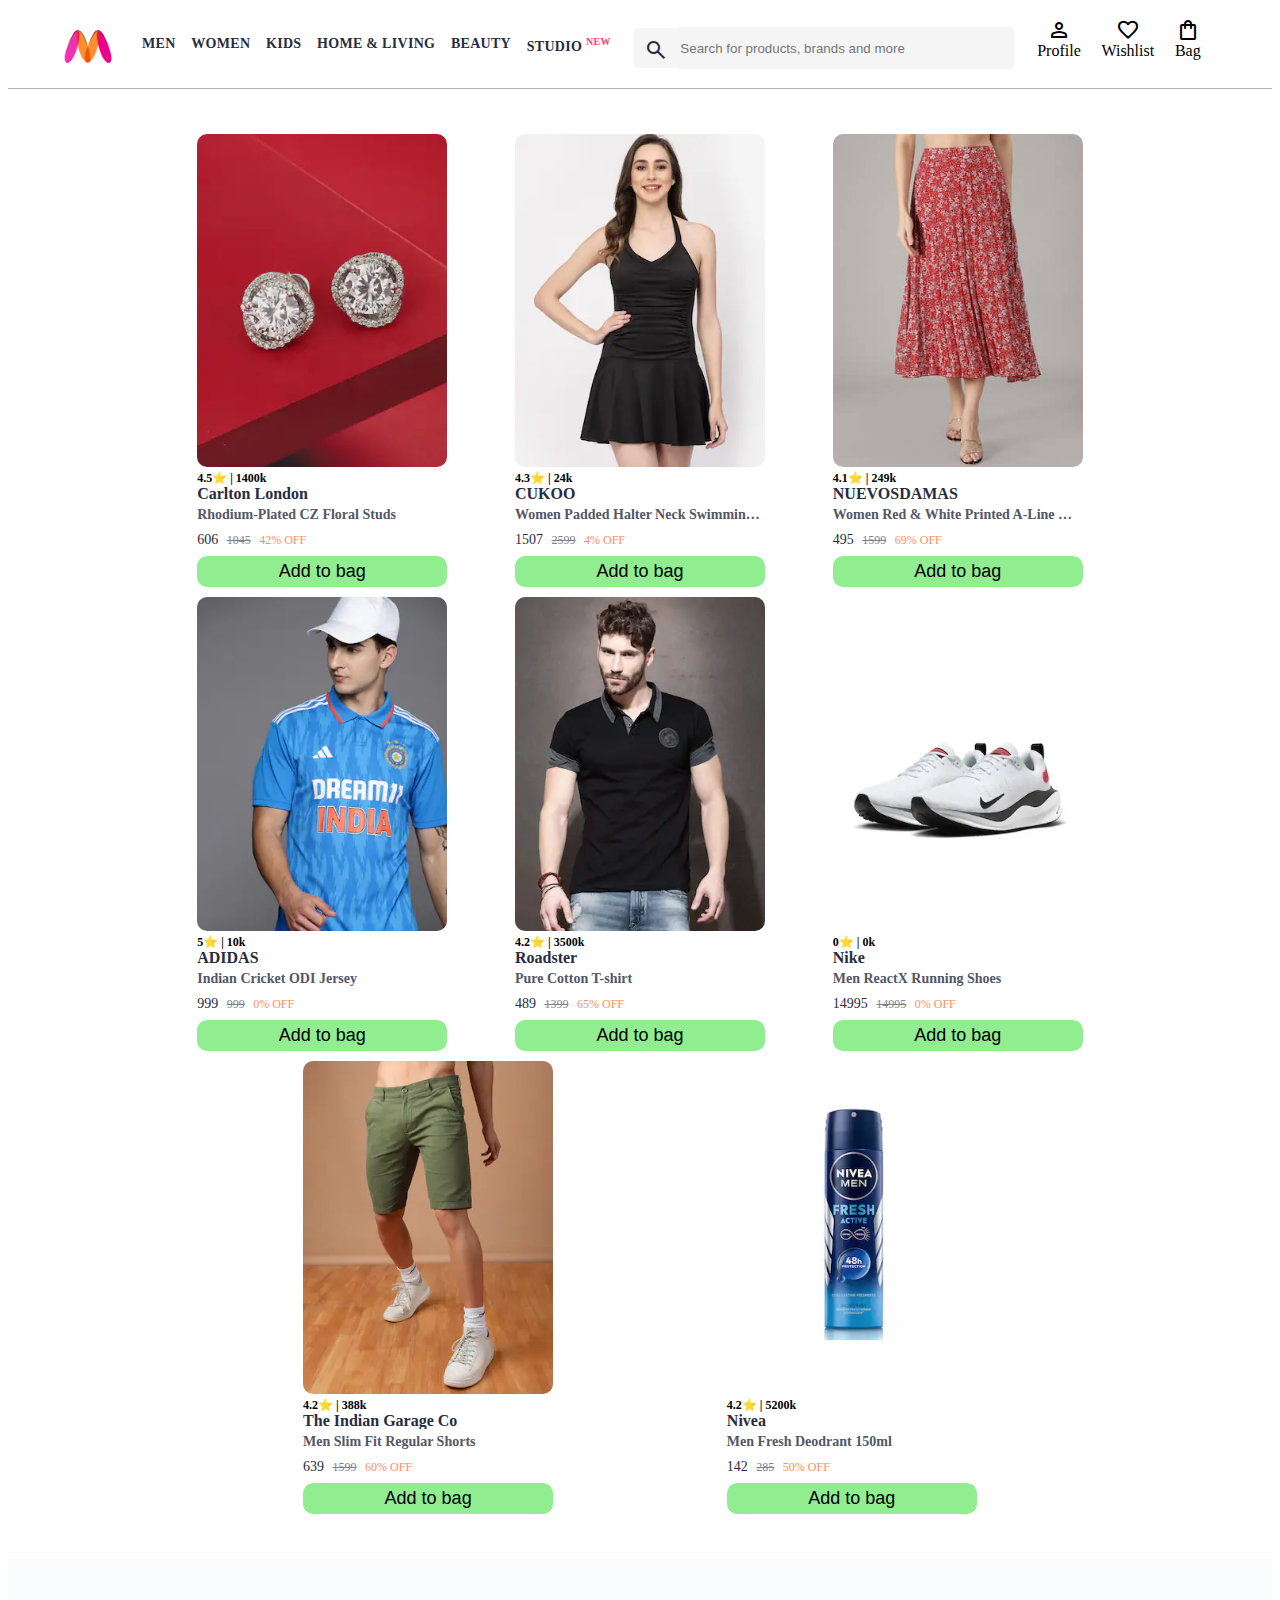
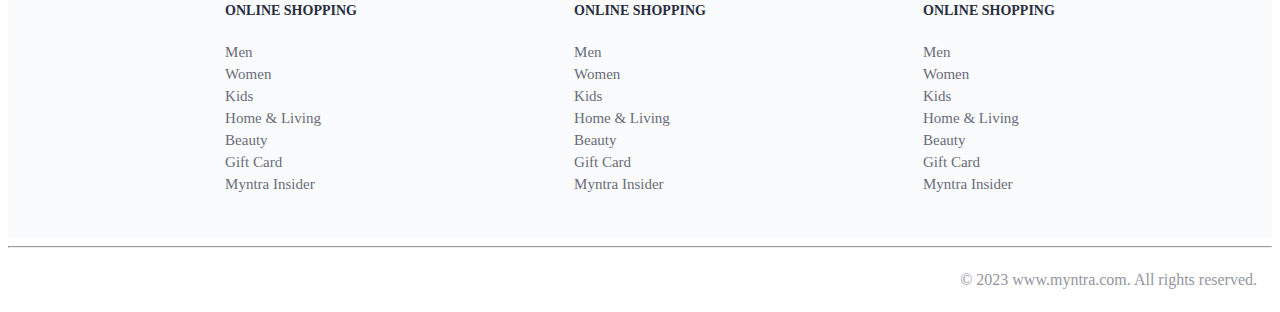
<file: pages/index.html>
<!DOCTYPE html>
<html lang="en">
<head>
    <title>Myntra Clone</title>
    <link rel="stylesheet" href="../css/index.css">
    <link rel="stylesheet" href="../css/bag.css">
    <link rel="stylesheet" href="https://fonts.googleapis.com/css2?family=Material+Symbols+Outlined:opsz,wght,FILL,GRAD@20..48,100..700,0..1,-50..200" />
</head>
<body>
    <header>
        <div class="logo_container">
            <a href="#"><img class="myntra_home" src="images/myntra_logo.webp" alt="Myntra Home"></a>
        </div>
        <nav class="nav_bar">
            <a href="#">Men</a>
            <a href="#">Women</a>
            <a href="#">Kids</a>
            <a href="#">Home & Living</a>
            <a href="#">Beauty</a>
            <a href="#">Studio <sup>New</sup></a>
        </nav>
        <div class="search_bar">
            <span class="material-symbols-outlined search_icon">search</span>
            <input class="search_input" placeholder="Search for products, brands and more">
        </div>
        <div class="action_bar">
            <div class="action_container">
                <span class="material-symbols-outlined action_icon">person</span>
                <span class="action_name">Profile</span>
            </div>

            <div class="action_container">
                <span class="material-symbols-outlined action_icon">favorite</span>
                <span class="action_name">Wishlist</span>
            </div>

            <a class="action_container" href="./bag.html">
                <span class="material-symbols-outlined action_icon">shopping_bag</span>
                <span class="action_name">Bag</span>
                <span class="bag-item-count">0</span>
            </a>
           
        </div>
        
    </header>
    <main>
        <div class="items-container">
                 
        </div>
    </main>
    <footer>
        <div class="footer_container">
            <div class="footer_column">
                <h3>ONLINE SHOPPING</h3>

                <a href="#">Men</a>
                <a href="#">Women</a>
                <a href="#">Kids</a>
                <a href="#">Home & Living</a>
                <a href="#">Beauty</a>
                <a href="#">Gift Card</a>
                <a href="#">Myntra Insider</a>
            </div>

            <div class="footer_column">
                <h3>ONLINE SHOPPING</h3>

                <a href="#">Men</a>
                <a href="#">Women</a>
                <a href="#">Kids</a>
                <a href="#">Home & Living</a>
                <a href="#">Beauty</a>
                <a href="#">Gift Card</a>
                <a href="#">Myntra Insider</a>
            </div>

            <div class="footer_column">
                <h3>ONLINE SHOPPING</h3>

                <a href="#">Men</a>
                <a href="#">Women</a>
                <a href="#">Kids</a>
                <a href="#">Home & Living</a>
                <a href="#">Beauty</a>
                <a href="#">Gift Card</a>
                <a href="#">Myntra Insider</a>
            </div>
        </div>
        <hr>

        <div class="copyright">
            © 2023 www.myntra.com. All rights reserved.
        </div>
    </footer>
    <script src="../data/items.js"></script>
    <script src="../script/index.js"></script>
 </body>
</html>
</file>
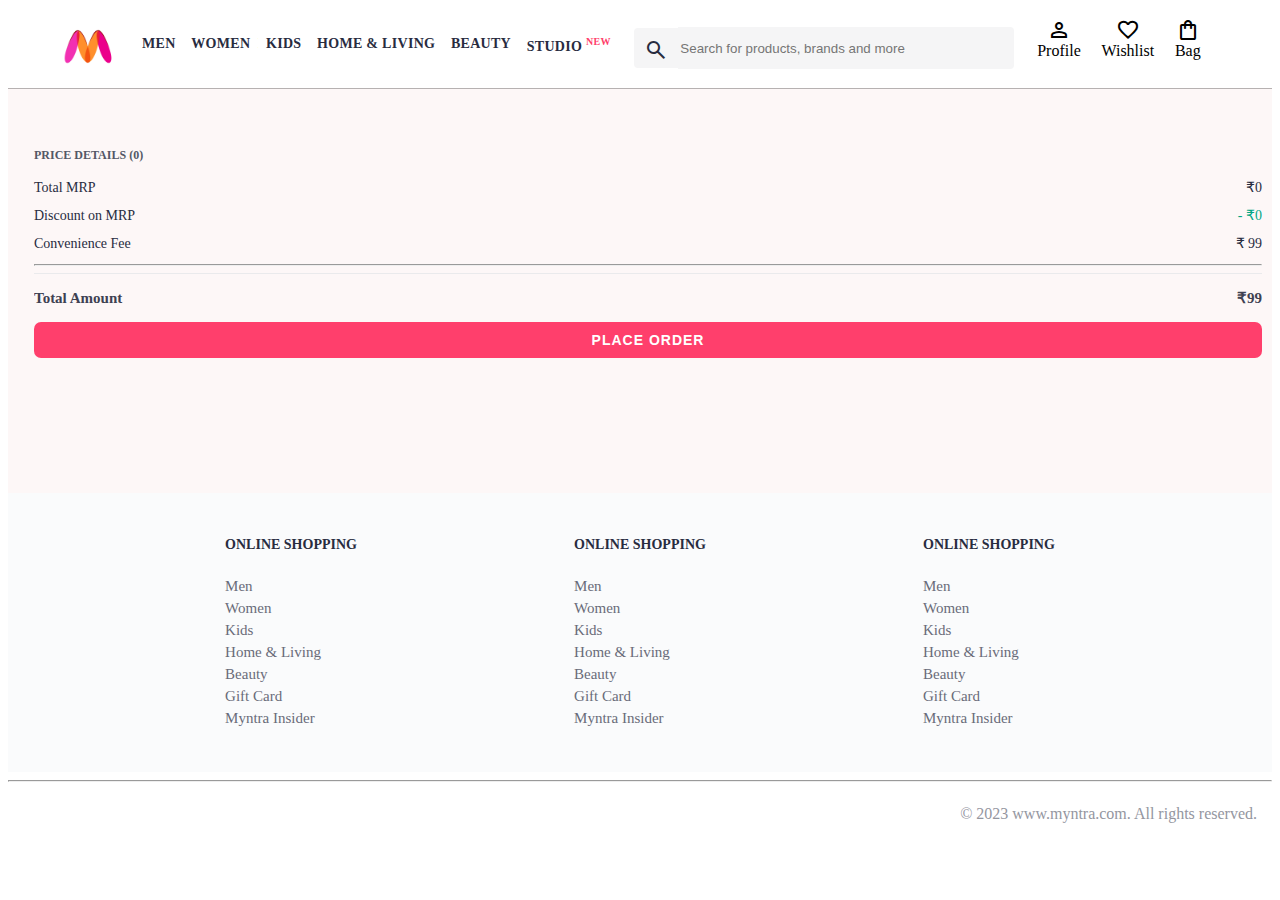
<file: pages/bag.html>
<!DOCTYPE html>
<html lang="en">
<head>
    <title>Myntra Clone</title>
    <link rel="stylesheet" href="../css/index.css">
    <link rel="stylesheet" href="../css/bag.css">
    <link rel="stylesheet" href="https://fonts.googleapis.com/css2?family=Material+Symbols+Outlined:opsz,wght,FILL,GRAD@20..48,100..700,0..1,-50..200" />
</head>
<body>
    <header>
        <div class="logo_container">
            <a href="index.html"><img class="myntra_home" src="./images/myntra_logo.webp" alt="Myntra Home"></a>
        </div>
        <nav class="nav_bar">
            <a href="#">Men</a>
            <a href="#">Women</a>
            <a href="#">Kids</a>
            <a href="#">Home & Living</a>
            <a href="#">Beauty</a>
            <a href="#">Studio <sup>New</sup></a>
        </nav>
        <div class="search_bar">
            <span class="material-symbols-outlined search_icon">search</span>
            <input class="search_input" placeholder="Search for products, brands and more">
        </div>
        <div class="action_bar">
            <div class="action_container">
                <span class="material-symbols-outlined action_icon">person</span>
                <span class="action_name">Profile</span>
            </div>

            <div class="action_container">
                <span class="material-symbols-outlined action_icon">favorite</span>
                <span class="action_name">Wishlist</span>
            </div>

            <div class="action_container">
                <span class="material-symbols-outlined action_icon">shopping_bag</span>
                <span class="action_name">Bag</span>
                <span class="bag-item-count">0</span>
            </div>
        </div>
    </header>
    <main>
      <div class="bag-page">
        <div class="bag-items-container">
        </div>
         
            <div class="bag-summary"> 
            <!-- <div class="bag-details-container">
                <div class="price-header">PRICE DETAILS (2 Items) </div>
                <div class="price-item">
                <span class="price-item-tag">Total MRP</span>
                <span class="price-item-value">Rs1284</span>
                </div>
                <div class="price-item">
                <span class="price-item-tag">Discount on MRP</span>
                <span class="price-item-value priceDetail-base-discount">-Rs143</span>
                </div>
                <div class="price-item">
                <span class="price-item-tag">Convenience Fee</span>
                <span class="price-item-value">Rs 99</span>
                </div>
                <hr>
                <div class="price-footer">
                <span class="price-item-tag">Total Amount</span>
                <span class="price-item-value">Rs 1240</span>
                </div>
            </div>
            <button class="btn-place-order">
                <div class="css-xjhrni">PLACE ORDER</div>
            </button> -->
            </div>
     
      </div>
    </main>
    <footer>
        <div class="footer_container">
            <div class="footer_column">
                <h3>ONLINE SHOPPING</h3>

                <a href="#">Men</a>
                <a href="#">Women</a>
                <a href="#">Kids</a>
                <a href="#">Home & Living</a>
                <a href="#">Beauty</a>
                <a href="#">Gift Card</a>
                <a href="#">Myntra Insider</a>
            </div>

            <div class="footer_column">
                <h3>ONLINE SHOPPING</h3>

                <a href="#">Men</a>
                <a href="#">Women</a>
                <a href="#">Kids</a>
                <a href="#">Home & Living</a>
                <a href="#">Beauty</a>
                <a href="#">Gift Card</a>
                <a href="#">Myntra Insider</a>
            </div>

            <div class="footer_column">
                <h3>ONLINE SHOPPING</h3>

                <a href="#">Men</a>
                <a href="#">Women</a>
                <a href="#">Kids</a>
                <a href="#">Home & Living</a>
                <a href="#">Beauty</a>
                <a href="#">Gift Card</a>
                <a href="#">Myntra Insider</a>
            </div>
        </div>
        <hr>

        <div class="copyright">
            © 2023 www.myntra.com. All rights reserved.
        </div>
    </footer>
    <script src="../data/items.js"></script>
    
 
    <script src="../script/index.js"></script>
    <script src="../script/bag.js"></script>

    <!-- <script src="../css/bag.css"></script> -->
    <!-- <script src="../css/index.css"></script> -->
</body>
</html>
</file>
<file: css/index.css>
/***************** Item Page CSS **************************/
header{
    position:relative;
}
.item-details {
    cursor: pointer;
    width: 250px;
    margin: 10px;
}
.stars {
    font-size: 12px;
    font-weight: 700;
    text-align: left;
}
.company {
    font-size: 18px;
    font-weight: 700;
    line-height: 1;
    color: #282c3f;
    margin-bottom: 6px;
    overflow: hidden;
    text-overflow: ellipsis;
    white-space: nowrap;
    margin-top: 20px;
}
.item-name {
    color: #535766;
    font-size: 16px;
    line-height: 1;
    margin-bottom: 0;
    margin-top: 0;
    overflow: hidden;
    text-overflow: ellipsis;
    white-space: nowrap;
    font-weight: 400;
    display: block;
}
.price-container {
    margin-top: 10px;
}
.current-price {
    font-size: 14px;
    font-weight: 700;
    color: #282c3f;
}
.original-price {
    text-decoration: line-through;
    color: #7e818c;
    font-weight: 400;
    margin-left: 5px;
    font-size: 12px;
}
.discount-percentage {
    color: #ff905a;
    font-weight: 400;
    font-size: 12px;
    margin-left: 5px;
}
.btn-bag {
    background-color: rgb(78, 170, 78);
    border: none;
    padding: 5px 15px;
    border-radius: 4px;
    width: 100%;
    margin-top: 7px;
    font-size: 20px;
    cursor: pointer;
    /* cursor: zoom-in; */
}
.btn-add-bag:hover{
    color: black;
    border-radius: black;    
}
.bag-items {
    background-color: #f16565;
    white-space: nowrap;
    text-align: center;
    line-height: 18px;
    padding: 0 6px;
    height: 18px;
    position: relative;
    border-radius: 50%;
    font-size: 12px;
    color: #fff;
    left: 13px;
    top: -44px;
    font-weight: 700;
    cursor: pointer;
}*/

* {
    margin: 0;
    padding: 0;
    font-family: Assistant,-apple-system,BlinkMacSystemFont,Segoe UI,Roboto,Helvetica,Arial,sans-serif;
    box-sizing: border-box;
}
header {
    display: flex;
    background-color: #ffffff;
    height: 80px;
    justify-content: space-between;
    align-items: center;
    border-bottom: 1px solid #b6b1b1;
}
.myntra_home {
    height: 45px;
}
.logo_container {
    margin-left: 4%;
}
.action_bar {
    margin-right: 4%;
}
.nav_bar {
    display: flex;
    min-width: 500px;
    justify-content: space-evenly;
}
.nav_bar a {
    font-size: 14px;
    letter-spacing: .3px;
    color: #282c3f;
    font-weight: 700;
    text-transform: uppercase;
    text-decoration: none;
    padding: 28px 0;
    border-bottom: 5px solid #ffffff;
}
.nav_bar a:hover {
    border-bottom: 4px solid #f54e77;
}

.nav_bar a sup {
    color: #ff3f6c;
    font-size: 10px;
}

.search_bar {
    height: 40px;
    min-width: 200px;
    width: 30%;
    display: flex;
    align-items: center;
}
.search_icon {
    box-sizing: content-box;
    height: 20px;
    padding: 10px;

    background-color: #f5f5f6;
    color: #282c3f;
    font-weight: 300;
    border-radius: 4px 0 0 4px;
}
.search_input {
    color: #696e79;
    background-color: #f5f5f6;
    flex-grow: 1;
    height: 40px;
    border: 0;
    border-radius: 0 4px 4px 0;
}

.action_bar {
    display: flex;
    min-width: 200px;
    justify-content: space-evenly;
}

.action_container {
    display: flex;
    flex-direction: column;
    align-items: center;
}

/* Main section */
.banner_container {
    margin: 40px 0;
}
.banner_image {
    width: 100%;
}

.category_heading {
    text-transform: uppercase;
    color: #3e4152;
    letter-spacing: .15em;
    font-size: 1.8em;
    margin: 50px 0 10px 30px;
    max-height: 5em;
    font-weight: 700;
}

.category-items,.items-container{
    width: 100%;
    margin: 50px 10%;
    display:flex;
    flex-direction:row;
    flex-wrap: wrap;
    justify-content: space-evenly;
} 

.sale_item {
    width: 250px;
}

.footer_container {
    padding: 30px 0px 40px 0px;
    background: #FAFBFC;
    display: flex;
    justify-content: space-evenly;
}

.footer_column {
    display: flex;
    flex-direction: column;
}

.footer_column h3 {
    color: #282c3f;
    font-size: 14px;
    margin-bottom: 25px;
}

.footer_column a {
    color: #696b79;
    font-size: 15px;
    text-decoration: none;
    padding-bottom: 5px;
}

.copyright {
    color: #94969f;
    text-align: end;
    padding: 15px;
}
.items-container{
    width: 80%;
    margin: 40px 10%;
  
}

.item-container{
    width: 250px;
    margin: 5px;
 
}
   
.item-image{
    width: 100%;
    border-radius: 10px;
}
.rating{
    font-size: 12px;
    font-weight: 700;
}
.company_name{
     font-size: 16px;
     font-weight: 700px;
     line-height: 1;
     color: #282c3f;
     margin-bottom: 6px;
     overflow: hidden;
     text-overflow: ellipsis;
     white-space: nowrap;
     font-weight: 700;
}
.item_name{
    color: #535766;
    font-size: 14px;
    line-height: 1;
    margin-bottom: 0;
    margin-top: 5px;
    overflow: hidden;
    text-overflow: ellipsis;
    white-space: nowrap;
    font-weight: 400;
    display: block;
    font-weight: 700;
}
.price{
    margin-top: 10px;
    font-size: 14px;
    line-height: 15px;
    color: #282c3f;
    white-space: nowrap;
}
.current-price{
    font-size: 14px;
    font-weight: 700;
    color: #282c3f;
}
.original-price{
    text-decoration: line-through;
    color: #7e818c;
    font-weight: 400;
    margin-left: 5px;
    font-size: 12px;
}
.discout{
    color: #ff905a;
    font-weight: 400;
    font-size: 12px;
    margin-left: 5px;
}
.btn-add-bag{
    background-color: lightgreen;
    border: none;
    padding: 5px 15px;
    border-radius: 10px;
    width: 100%;
    margin-top: 8px;
    font-size: 18px;
   cursor: pointer;
}
.bag-item-count {
    background-color: #f16565;
    white-space: nowrap;
    text-align: center;
    line-height: 18px;
    padding: 0 6px;
    height: 18px;
    position: relative;
    border-radius: 50%;
    font-size: 12px;
    color: #fff;
    left: 13px;
    top: -44px;
    font-weight: 700;
    cursor: pointer;
}
.action_container {
    text-decoration: none;
    margin-right: 5px;
}
a.action_container:link {
    color:black;
}
</file>
<file: css/bag.css>
.bag-item-container{
    /* display: inline-block; */
    /* width: 48%; */
    padding-right: 20px;
    margin-left: 30px;
    gap: 10px;
    margin-top: 5px;
    /* margin: 10px; */
   flex: 1;

    border-right: 1px solid #eaeaec;
    padding-top: 32px;
    color: #282c3f;
    font-size: 13px;
    line-height: 1.42857143;
  }
  
  .bag-page {
    display: flex;
    flex-direction: row;
    flex-wrap: wrap;
    /* width: 45%; */
    /* margin-left: 70.5%; */
    /* height: 400px; */
    height:max-content;
    background-color: #fdf7f7;

    /* display: flex;
    justify-content: center;
    flex-direction: column;
    flex-wrap: nowrap;
    flex-direction: row; */
  }
  
  .bag-summary {
    flex: 1;
    /* vertical-align: top; */
    /* display: inline-block; */
    display: flex;
    margin-right: 2px;
    flex-direction: column;
    width: 35%;
    height: 360px;
    margin: 10px;
    padding: 24px 0 0 16px;
    /* color: #282c3f; */
    font-size: 13px;
    line-height: 1.42857143;
    /* background: grays; */
  }
  
  .bag-details-container {
    margin-bottom: 16px;
  }
  
  .price-header {
    font-size: 12px;
    font-weight: 700;
    margin: 24px 0 16px;
    color: #535766;
  }
  
  .price-item {
    margin-bottom: 12px;
    line-height: 16px;
    font-size: 14px;
    color: #282c3f;
  }
  
  .price-item-value {
    float: right;
  }
  
  .priceDetail-base-discount {
    color: #03a685;
  }
  
  .price-footer {
    font-weight: 700;
    font-size: 15px;
    padding-top: 16px;
    border-top: 1px solid #eaeaec;
    color: #3e4152;
    line-height: 16px;
  }
  
  .btn-place-order {
    width: 100%;
    letter-spacing: 1px;
    font-size: 14px;
    font-weight: 600;
    border-radius: 7px;
    border-width: 0px;
    padding: 10px 16px;
    background-color: rgb(255, 63, 108);
    color: rgb(255, 255, 255);
    cursor: pointer;
  }
  .btn-place-order:hover{
    background-color: red;

  }
  
  .bag-item-container {
    margin-bottom: 8px;
    background: #fff;
    font-size: 14px;
    border: 1px solid #eaeaec;
    border-radius: 4px;
    position: relative;
    padding: 12px 12px 0;
  }
  
  .item-left-part {
    position: absolute;
    background: rgb(255, 242, 223);
    height: 148px;
    width: 111px;
  }
  
  .item-right-part {
    padding-left: 12px;
    position: relative;
    min-height: 148px;
    margin-left: 111px;
    margin-bottom: 12px;
  }
  
  .bag-item-img {
    width: 100%;
  }
  
  .return-period {
    display: inline-flex;
    font-size: 14px;
    padding-top: 8px;
  }
  
  .return-period-days {
    font-weight: 700;
    margin-right: 4px;
  }
  
  .delivery-details {
    margin-top: 5px;
    color: #282c3f;
    font-size: 12px;
    letter-spacing: -.1px;
    margin-bottom: 8px;
    line-height: 15px;
  }
  
  .delivery-details-days {
    color: #03a685;
  }
  
  .remove-from-cart {
    position: absolute;
    font-size: 25px;
    top: 10px;
    right: 18px;
    width: 14px;
    height: 14px;
    cursor: pointer;
  }
</file>
